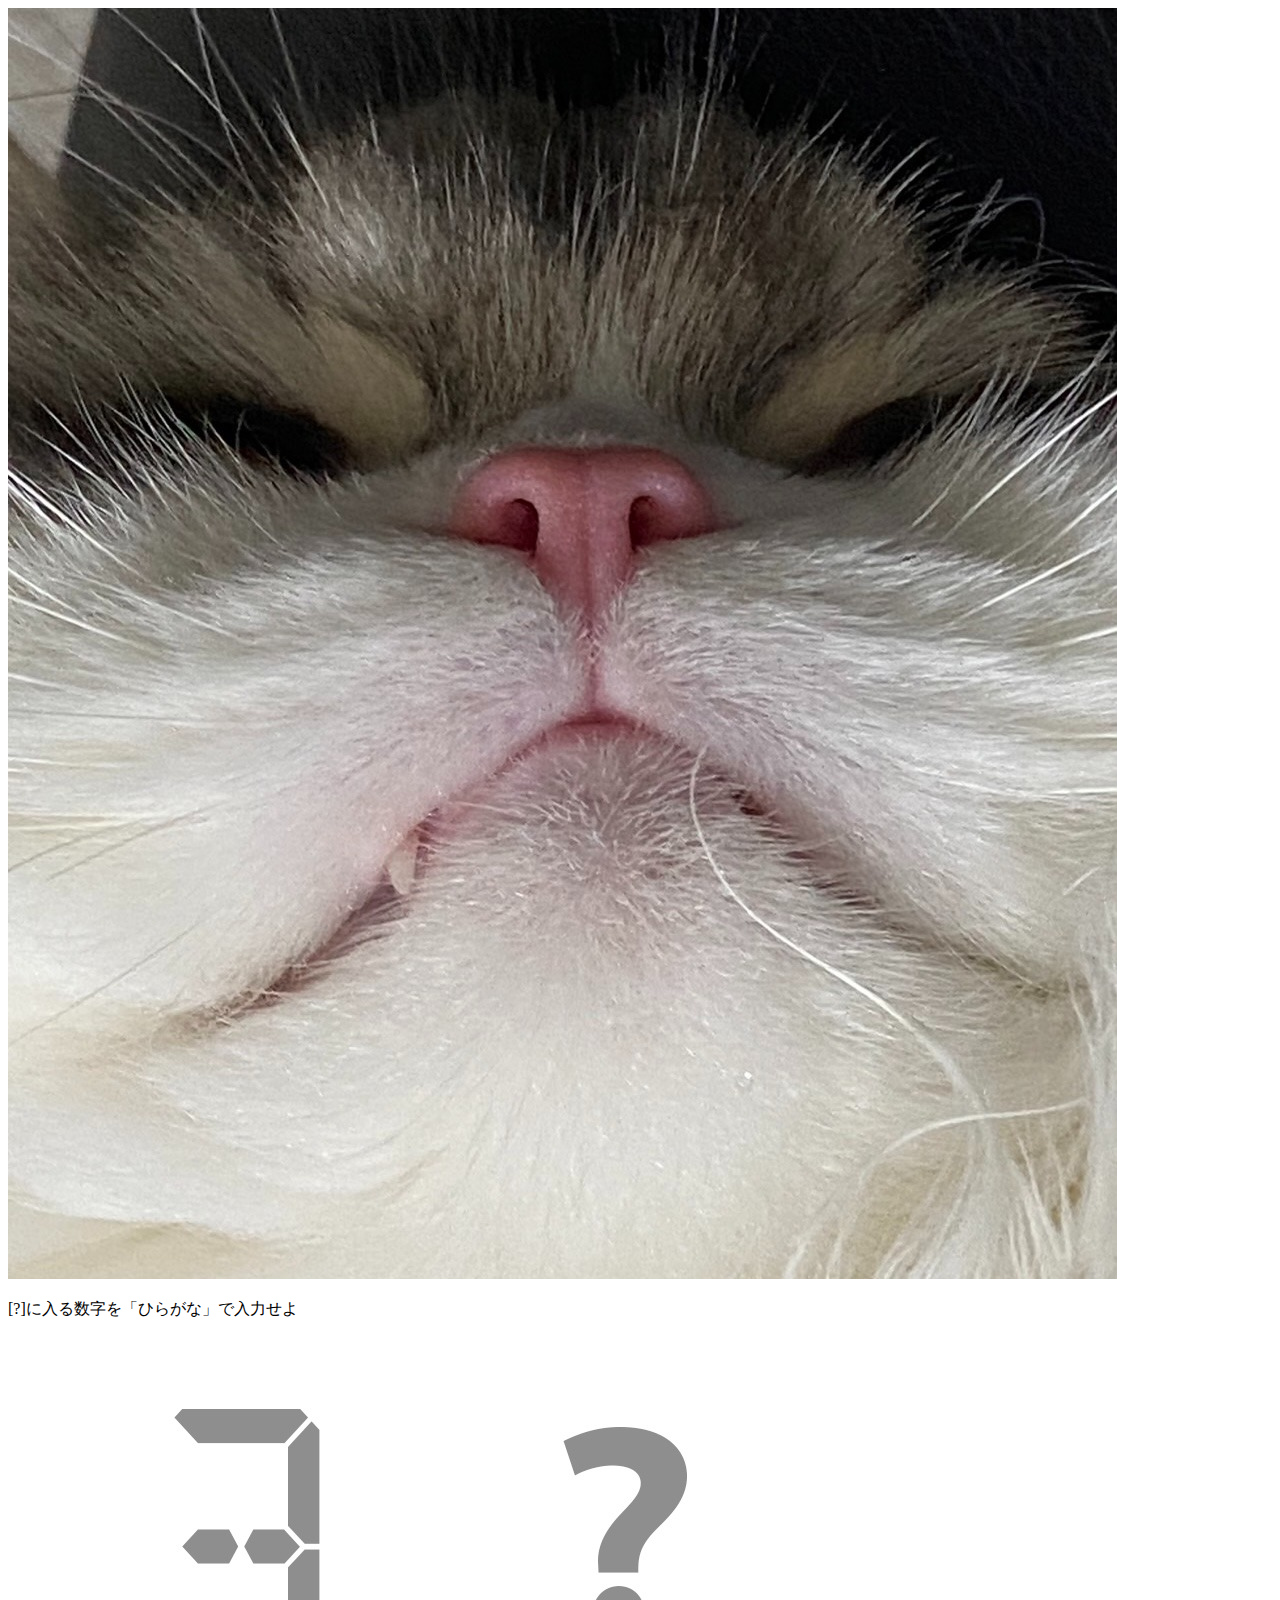
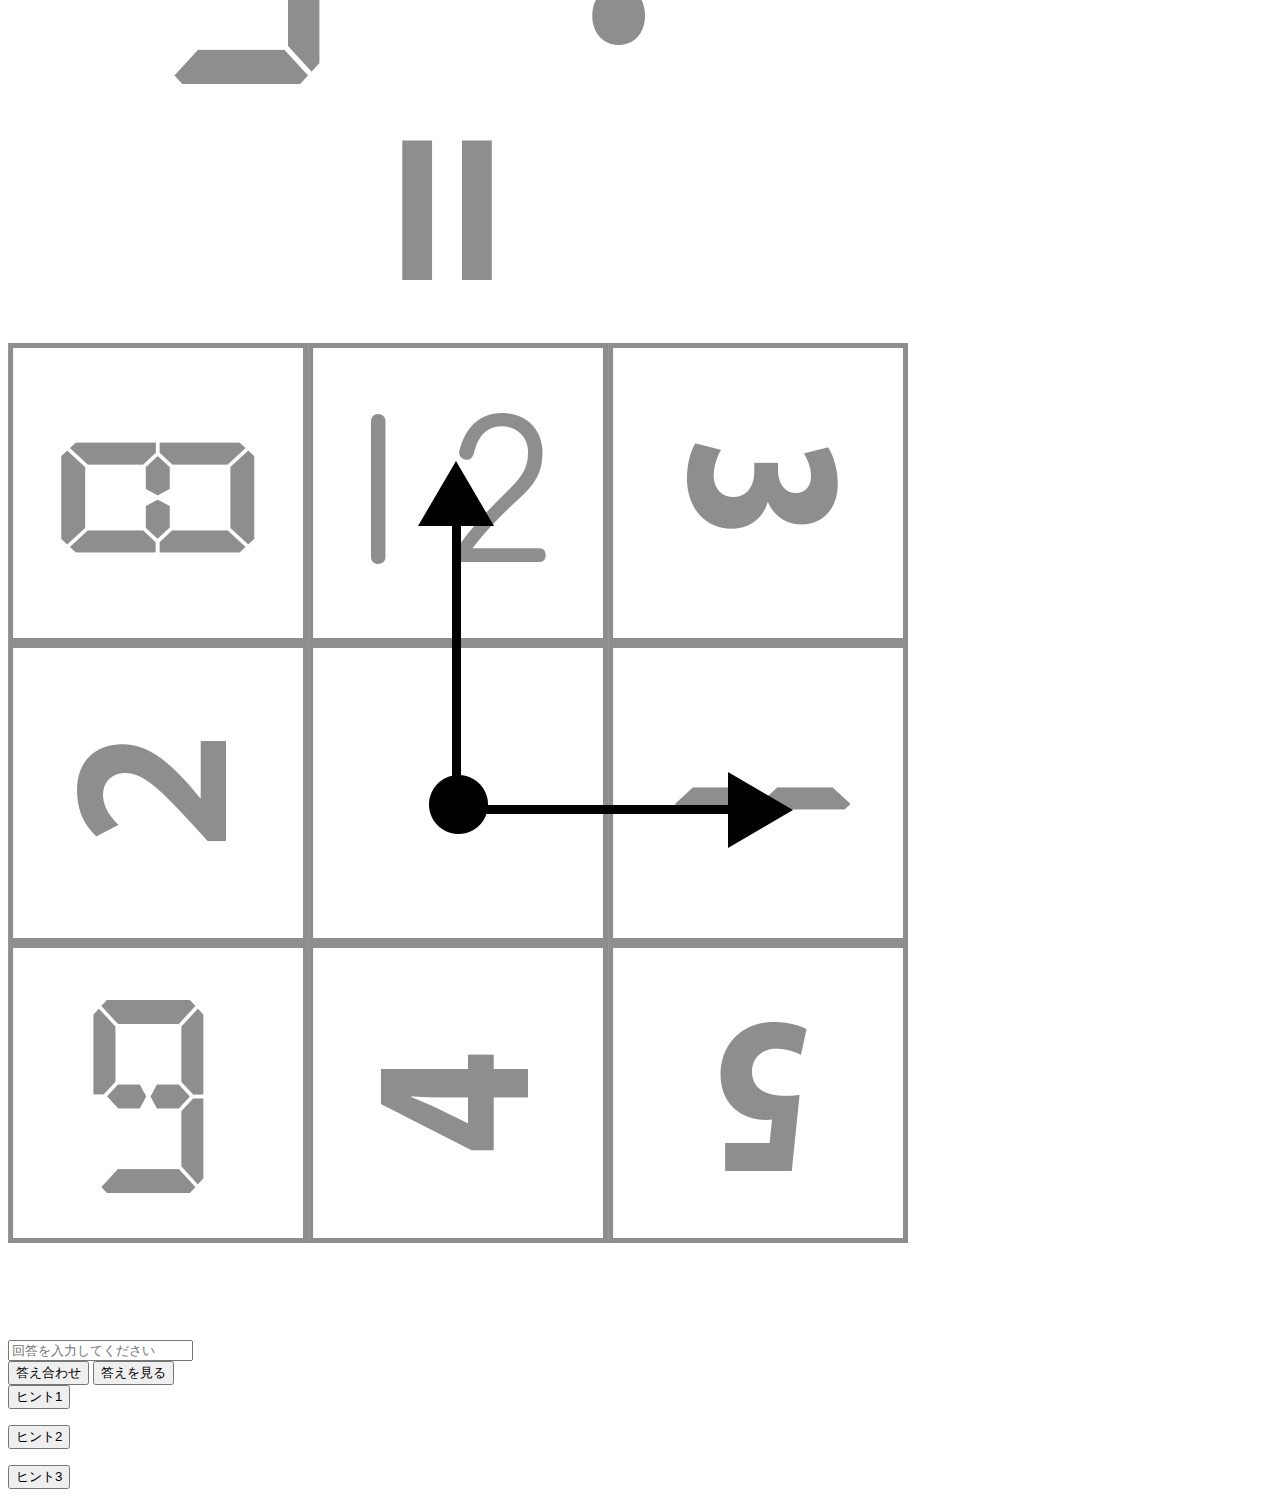
<file: project_riddle/index.html>
<!DOCTYPE html>
<html lang="en">
  <head>
    <meta charset="UTF-8" />
    <title>バニラからの挑戦状！</title>
    <link href="https://cdn.jsdelivr.net/npm/bootstrap@5.0.2/dist/css/bootstrap.min.css" rel="stylesheet" integrity="sha384-EVSTQN3/azprG1Anm3QDgpJLIm9Nao0Yz1ztcQTwFspd3yD65VohhpuuCOmLASjC" crossorigin="anonymous">
    <script src="https://cdn.jsdelivr.net/npm/bootstrap@5.0.2/dist/js/bootstrap.bundle.min.js" integrity="sha384-MrcW6ZMFYlzcLA8Nl+NtUVF0sA7MsXsP1UyJoMp4YLEuNSfAP+JcXn/tWtIaxVXM" crossorigin="anonymous"></script>
    <script src="https://code.jquery.com/jquery-3.5.1.min.js"></script>
  
  </head>
  <body>


    <div class="container my-5">
      <div class="row">
        <div class="col-md-6">
          <div class="position-relative">
            <img src="banira.jpg" class="banira img-fluid" />
            <div class="bubble position-absolute">
              <p>[?]に入る数字を「ひらがな」で入力せよ</p>
              <div class="arrow"></div>
            </div>
          </div>
        </div>
        <div class="col-md-6">
          <img src="banira_q1.jpg" class="img-fluid mb-3" />
          <div class="mt-5">
          <div id="go"></div></div>
          <div class="input-group mb-3">  
            <input type="text" id="answerBox" class="form-control" placeholder="回答を入力してください" />
          </div>
          <div class="mt-5">
          <button id="checkBtn" class="btn btn-primary mb-3" type="button">答え合わせ</button>
          <button id="answerBtn" class="btn btn-primary mb-3" type="button">答えを見る</button>
        </div>
          <div class="mt-5">
            <button id="hintBtn1" class="btn btn-outline-secondary me-3">ヒント1</button>
            <p id="result1" class="d-inline"></p>
          </div>
          <div class="mt-3">
            <button id="hintBtn2" class="btn btn-outline-secondary me-3">ヒント2</button>
            <p id="result2" class="d-inline"></p>
          </div>
          <div class="mt-3">
            <button id="hintBtn3" class="btn btn-outline-secondary me-3">ヒント3</button>
            <p id="result3" class="d-inline"></p>
          </div>
        </div>
      </div>
    </div>

    <script src="script.js"></script>
  </body>
</html>
</file>
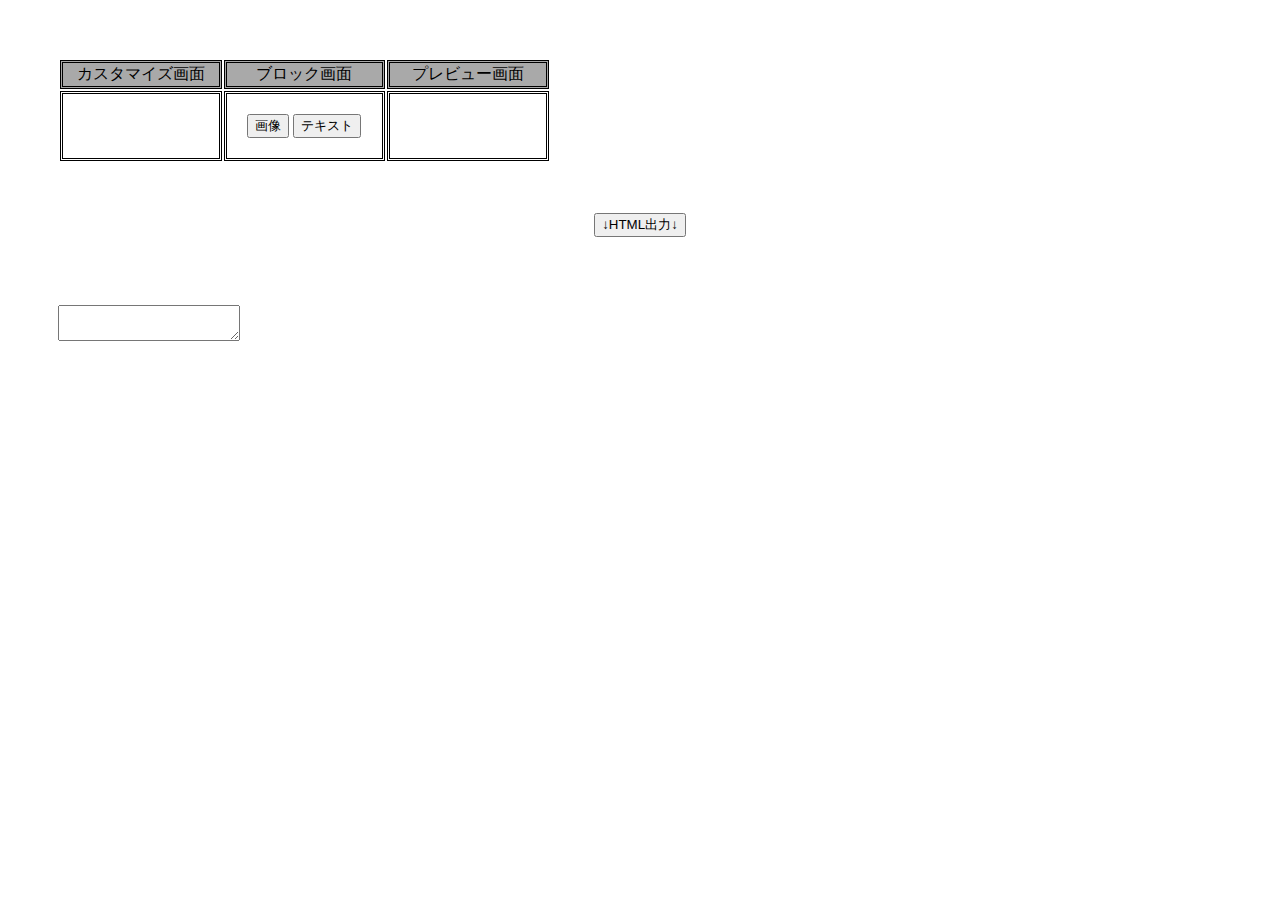
<file: sample.html>
<!doctype html>
<html>

<head>
  <meta charset="UTF-8">
  <title>無題ドキュメント</title>
  <link href="https://cdn.jsdelivr.net/npm/bootstrap@5.0.2/dist/css/bootstrap.min.css" rel="stylesheet" integrity="sha384-EVSTQN3/azprG1Anm3QDgpJLIm9Nao0Yz1ztcQTwFspd3yD65VohhpuuCOmLASjC" crossorigin="anonymous">
  <script src="https://cdn.jsdelivr.net/npm/bootstrap@5.0.2/dist/js/bootstrap.bundle.min.js" integrity="sha384-MrcW6ZMFYlzcLA8Nl+NtUVF0sA7MsXsP1UyJoMp4YLEuNSfAP+JcXn/tWtIaxVXM" crossorigin="anonymous"></script>
  <script src="https://code.jquery.com/jquery-3.5.1.min.js"></script>
  <script src="sample.js"></script>
  <style>
    ul {
      list-style: none;
      padding-left: inherit;
      margin-bottom: inherit;
    }

    li {
      float: left;
      width: 100%;
    }

    .all_mu {
      padding: 50px;
    }

    .parts {
      border: double;
    }

    .bun {
      border: double;
    }

    .midashi {
      border: double;
      width: 33%;
      text-align: center;
      background: #A9A9A9;
    }

    .row_pd_mu {
      padding: inherit!important;
    }

    .button_mu {
      margin: 50px auto!important;
      display: block;
    }

    .js-del {
      position: absolute;
    }

    .row {
      --bs-gutter-x: inherit;
    }

    .box_mu,
    div#js-preview {
      padding: 20px;
    }

    .js-btn {
      width: 30px;
      height: 30px;
      margin-left: 10px;
      display: block;
    }
  </style>
</head>

<body>

  <div class="row all_mu">
    <table>
      <tbody>
        <tr>
          <td class="midashi">カスタマイズ画面</td>
          <td class="midashi">ブロック画面</td>
          <td class="midashi">プレビュー画面</td>
        </tr>
        <tr>
          <td class="bun">
            <ul id="js-custom"></ul>
          </td>
          <td class="bun box_mu">
            <input type="button" value="画像" onclick="AddImage(this);">
            <input type="button" value="テキスト" onclick="AddText(this);">
          </td>
          <td class="bun">
            <div id="js-preview"></div>
          </td>
        </tr>
      </tbody>
    </table>


    <input type="button" value="↓HTML出力↓" class="w-50 m-3 button_mu" onclick="htmlPut();">
    <br>
    <textarea id="js-output"></textarea>


</body>

</html>
</file>
